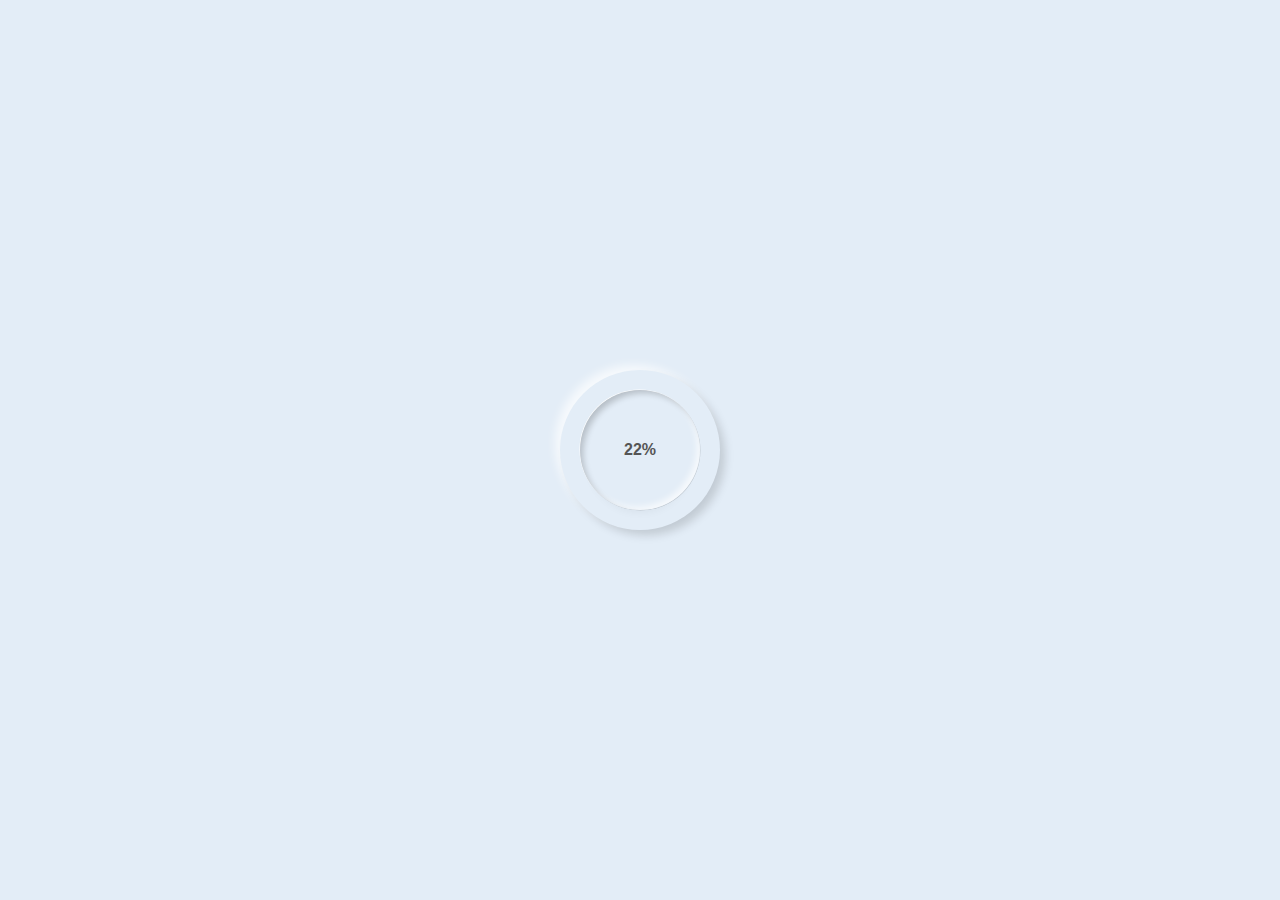
<file: Circular Progress Bar/index.html>
<!DOCTYPE html>
<html lang="en">
<head>
    <meta charset="UTF-8">
    <meta name="viewport" content="width=device-width, initial-scale=1.0">
    <title>Circular Progress Bar</title>
    <link rel = "stylesheet" type = "text/css" href = "style.css">
</head>
<body>
    <div class = "skill">
        <div class = "outer">
            <div class = "inner">
                <div id = "number"></div>
            </div>
        </div>

        <svg xmlns="http://www.w3.org/2000/svg" version="1.1" width="160px" height="160px">
         <defs>
            <linearGradient id="GradientColor">
               <stop offset="0%" stop-color="#e91e63" />
               <stop offset="100%" stop-color="#673ab7" />
            </linearGradient>
         </defs>
         <circle cx="80" cy="80" r="70" stroke-linecap="round" />
         </svg>
    </div>


    <script src = "script.js"></script>
    
</body>
</html>
</file>
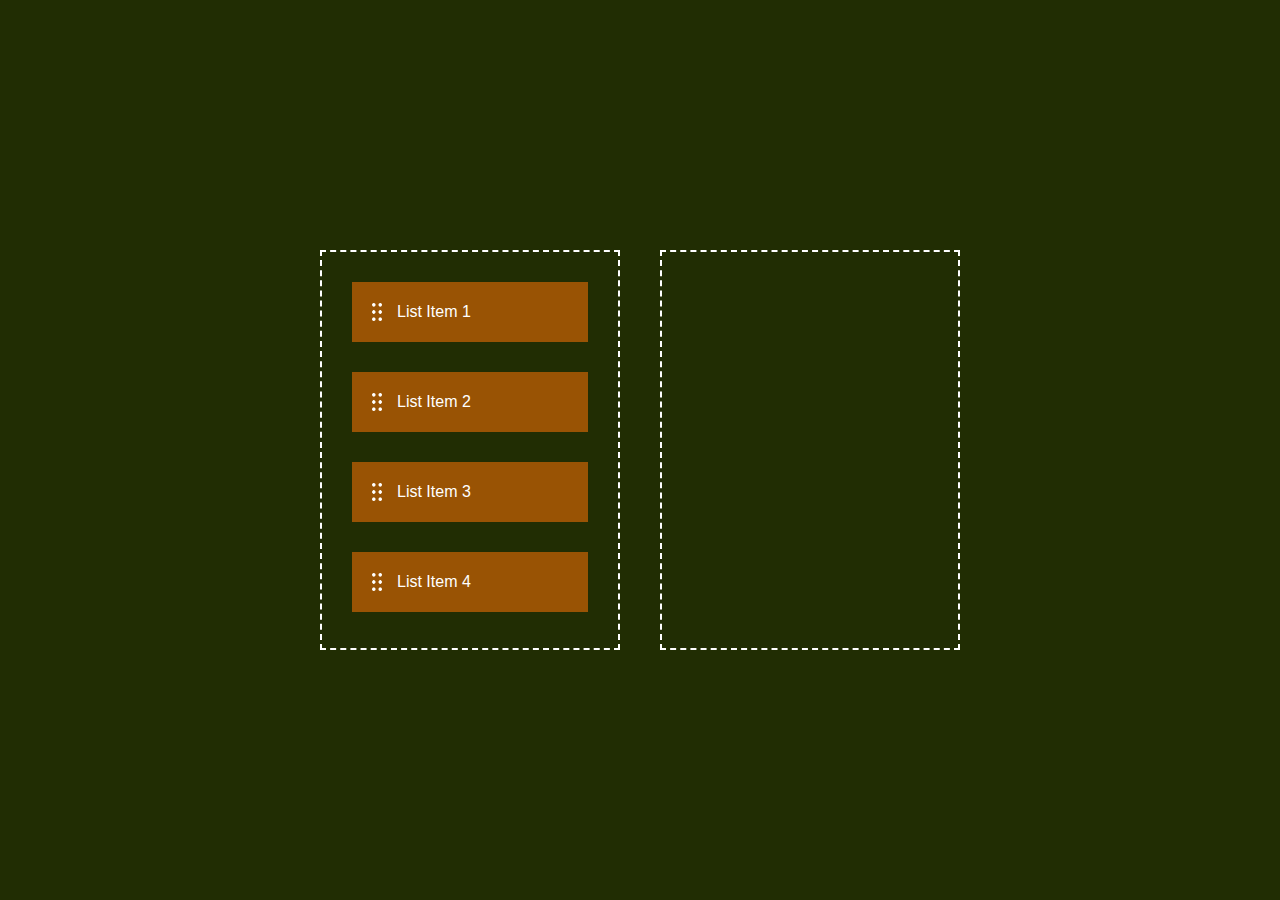
<file: Drag and Drop/index.html>
<!DOCTYPE html>
<html lang="en">
<head>
    <meta charset="UTF-8">
    <meta name="viewport" content="width=device-width, initial-scale=1.0">
    <title>Drag and Drop</title>
    <link rel = "stylesheet" type = "text/css" href = "style.css">
</head>
<body>
    <div class = "container">
        <div id = "left">
            <div class = "list" draggable = "true">
                <img src = "drag_drop_icon.png">
                 List Item 1
            </div>
            <div class = "list" draggable = "true">
                <img src = "drag_drop_icon.png">
                List Item 2
            </div>
            <div class = "list" draggable = "true">
                <img src = "drag_drop_icon.png">
                List Item 3
            </div>
            <div class = "list" draggable = "true">
                <img src = "drag_drop_icon.png">
                List Item 4
            </div>
        </div>
        <div id = "right"></div>
    </div>
    
    <script src = "script.js"></script>
    
</body>
</html>
</file>
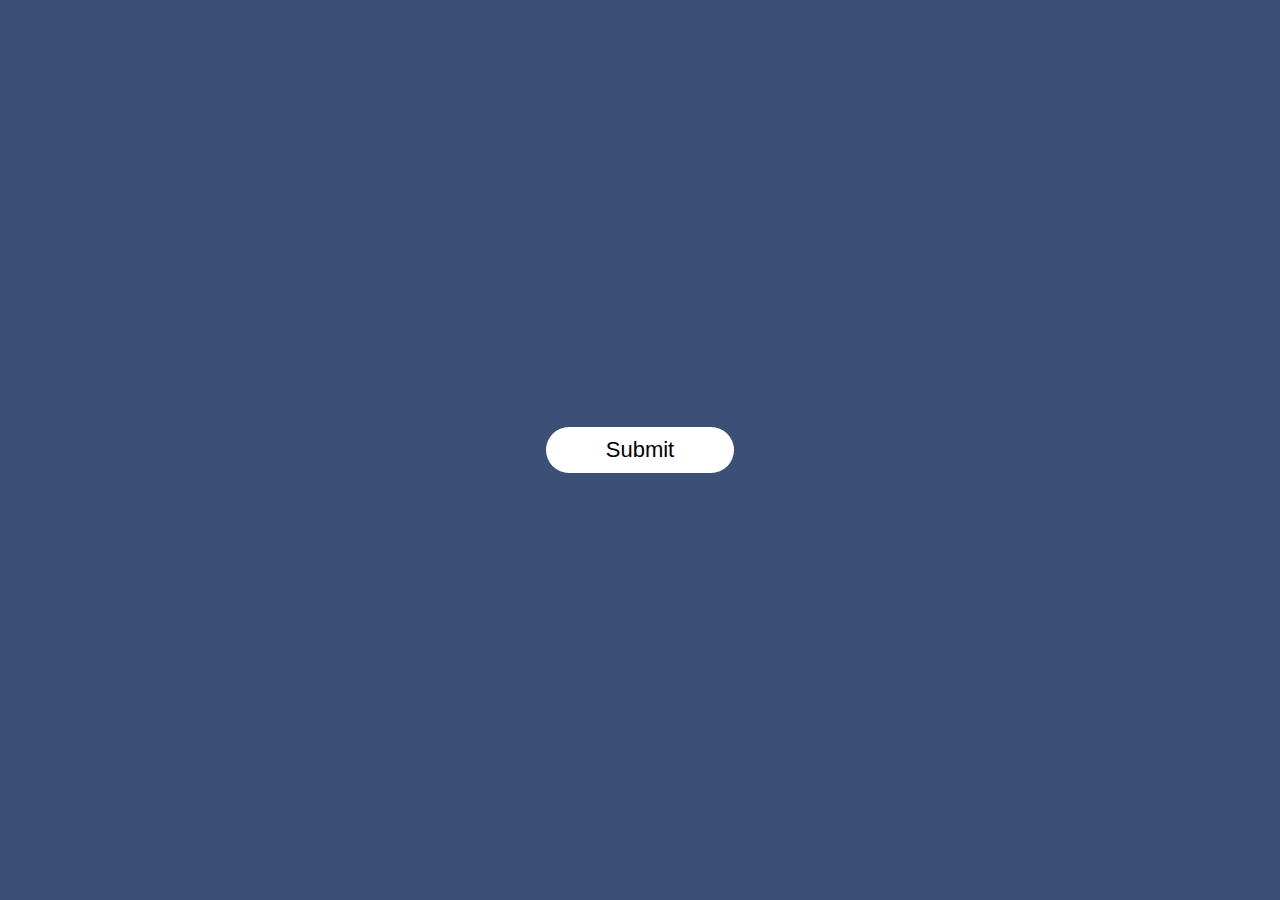
<file: Pop Up/index.html>
<!DOCTYPE html>
<html lang="en">
<head>
    <meta charset="UTF-8">
    <meta name="viewport" content="width=device-width, initial-scale=1.0">
    <title>PopUp - JS Project</title>
    <link rel = "stylesheet" type = "text/css" href = "style.css">
</head>
<body>
    <div class = "container">
        <button type = "submit" class = "btn" onclick = "openPopup()">Submit</button>
        <div class = "popup" id = "popup">
            <img src = "404-tick.png">
            <h2>Thank You!</h2>
            <p>Your details has been successfully submitted. Thanks!</p>
            <button type = "button" onclick = "closePopup()">OK</button>
        </div>
    </div>


    <script>
        let popup = document.getElementById("popup");

        function openPopup() {
            popup.classList.add("open-popup");
        }

        function closePopup() {
            popup.classList.remove("open-popup");
        }
    </script>
    
</body>
</html>
</file>
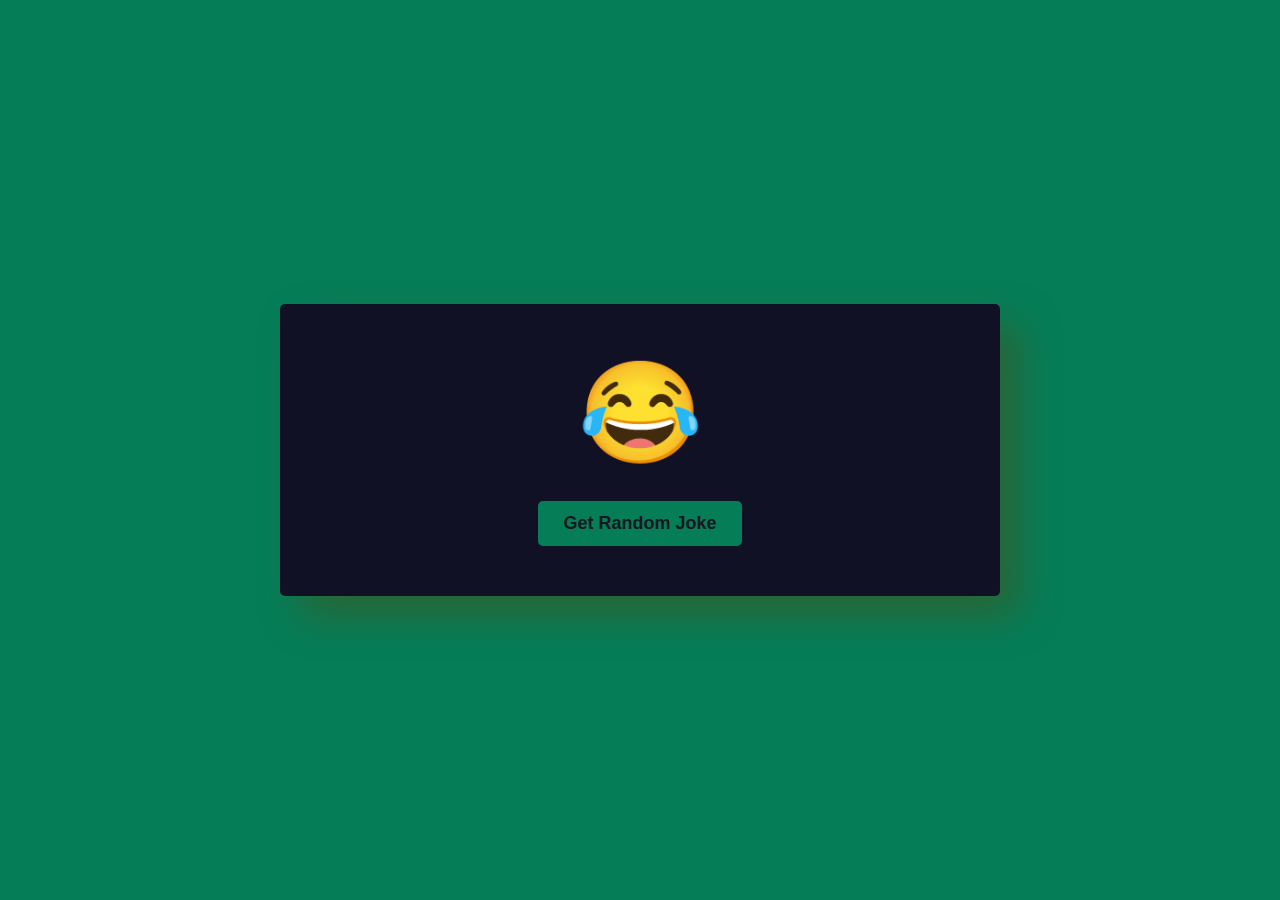
<file: Random Joke Generator - API/index.html>
<!DOCTYPE html>
<html lang="en">
<head>
    <meta charset="UTF-8">
    <meta name="viewport" content="width=device-width, initial-scale=1.0">
    <title>Random Joke Generator</title>
    <link rel = "stylesheet" type = "text/css" href = "style.css">
</head>
<body>
    <div class = "wrapper">
        <span>&#128514;</span>
        <p id = "joke"></p>
        <button id = "btn">Get Random Joke</button>
    </div>

    <script src = "script.js"></script>
    
</body>
</html>
</file>
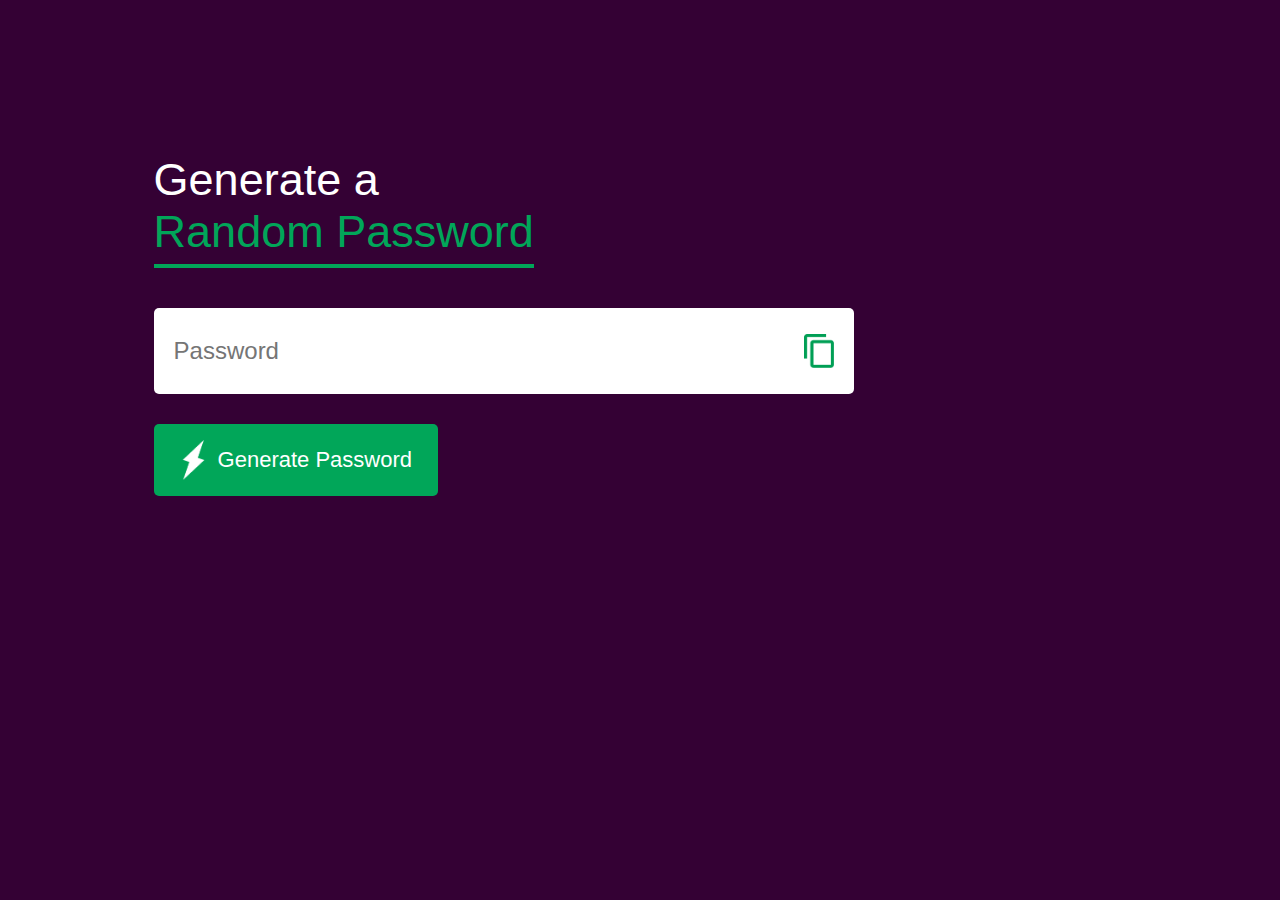
<file: Random Password Generator/index.html>
<!DOCTYPE html>
<html lang="en">
<head>
    <meta charset="UTF-8">
    <meta name="viewport" content="width=device-width, initial-scale=1.0">
    <title>Random Password Generator</title>
    <link rel = "stylesheet" type = "text/css" href = "style.css">
</head>
<body>
    <div class = "container">
        <h1>Generate a<br><span>Random Password</span></h1>
        <div class = "display">
            <input type = "text" id = "password" placeholder = "Password">
            <img src = "images/copy.png" onclick = "copyPassword()">
        </div>
        <button onclick = "createPassword()"><img src = "images/generate.png">Generate Password</button>

    </div>

    <script>
        const passwordBox = document.getElementById("password");
        const length = 16;

        const upperCase = "ABCDEFGHIJKLMNOPQRSTUVWXYZ";
        const lowerCase = "abcdefghijklmnopqrstuvwxyz";
        const number = "0123456789";
        const symbol = "@#$%^&*()_+~|{}[]></-=";

        const allChars = upperCase + lowerCase + number + symbol;

        function createPassword() {
            let password = "";
            password += upperCase[Math.floor(Math.random() * upperCase.length)];
            password += lowerCase[Math.floor(Math.random() * lowerCase.length)];
            password += number[Math.floor(Math.random() * number.length)];
            password += symbol[Math.floor(Math.random() * symbol.length)];

            while(length > password.length) {
                password += allChars[Math.floor(Math.random() * allChars.length)];
            }
            passwordBox.value = password;
        }

        function copyPassword() {
            passwordBox.select();
            document.execCommand("copy");
        }


    </script>
    
</body>
</html>
</file>
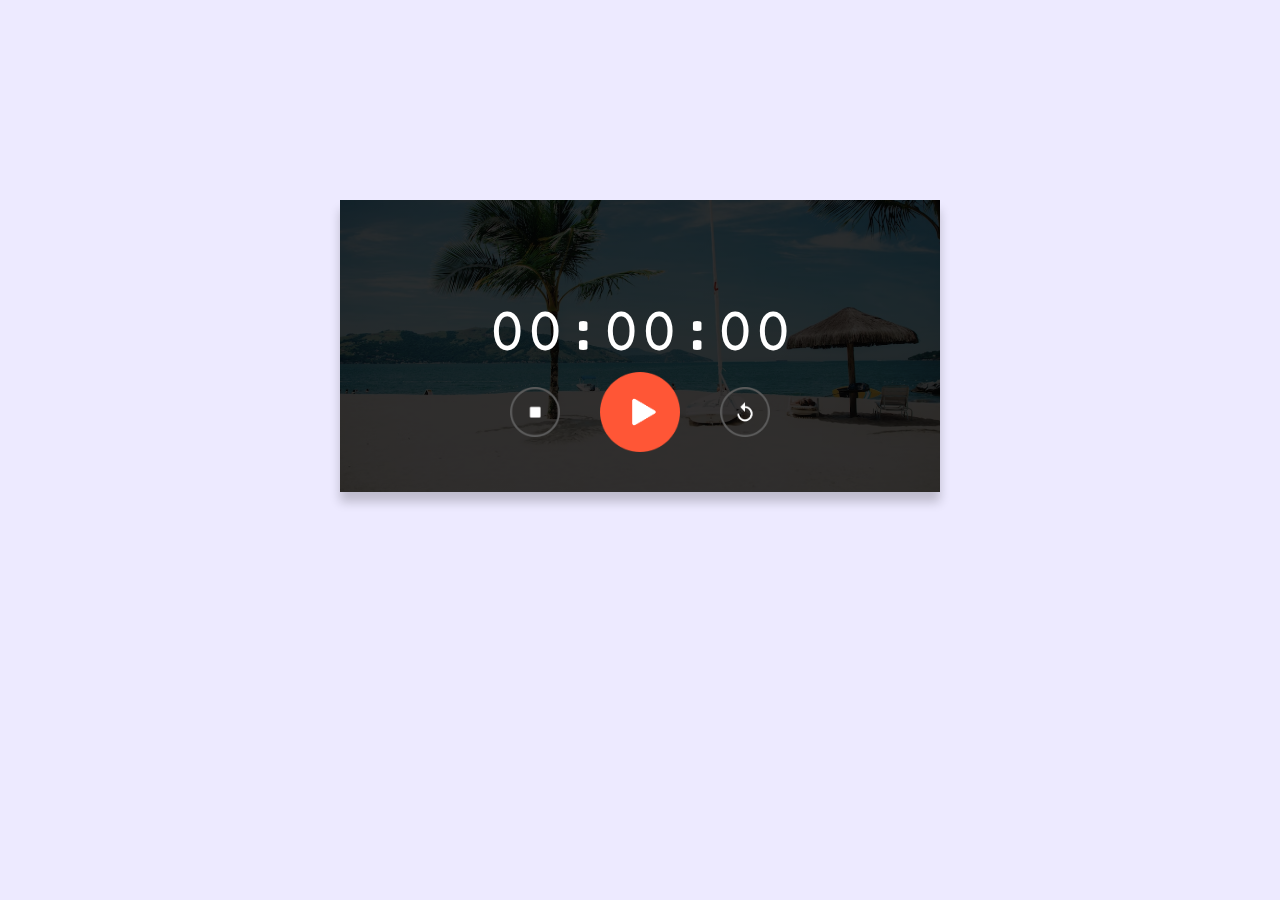
<file: Stopwatch/index.html>
<!DOCTYPE html>
<html lang="en">
<head>
    <meta charset="UTF-8">
    <meta name="viewport" content="width=device-width, initial-scale=1.0">
    <title>Stopwatch - JS Project</title>
    <link rel = "stylesheet" type = "text/css" href = "style.css">
</head>
<body>
    <div class = "stopwatch">
        <h1 id = "displayTime">00:00:00</h1>
        <div class = "buttons">
            <img src = "images/stop.png" onclick = "watchStop()">
            <img src = "images/start.png" onclick = "watchStart()">
            <img src = "images/reset.png" onclick = "watchReset()">
        </div>
    </div>

    <script>
        let [seconds, minutes, hours] = [0, 0, 0];
        let displayTime = document.getElementById("displayTime");
        let timer = null;

        function stopwatch() {
            seconds++;
            if(seconds == 60) {
                seconds = 0;
                minutes++;
                if(minutes == 60) {
                    minutes = 0;
                    hours++;
                }
            }

            let h = hours < 10 ? "0" + hours : hours;
            let m = minutes < 10 ? "0" + minutes : minutes;
            let s = seconds < 10 ? "0" + seconds : seconds;

            displayTime.innerHTML = h + ":" + m + ":" + s;
        }

        function watchStart() {
            if(timer!== null) {
                clearInterval(timer);
            }
            timer = setInterval(stopwatch, 1000);
        }

        function watchStop() {
            clearInterval(timer);
        }

        function watchReset() {
            clearInterval(timer);
            [seconds, minutes, hours] = [0,0,0];
            displayTime.innerHTML = "00:00:00";
        }


    </script>

    
</body>
</html>
</file>
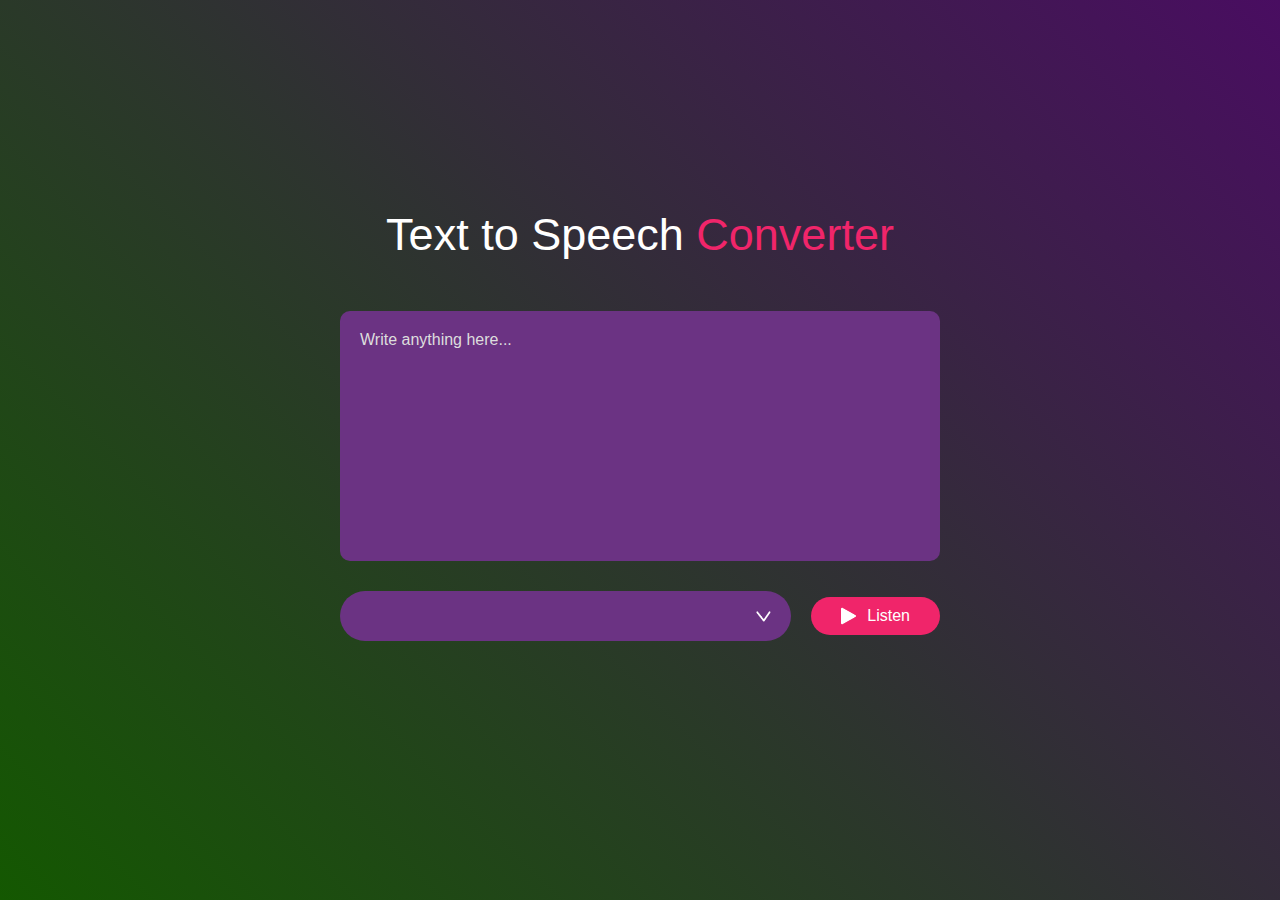
<file: Text to Voice Converter/index.html>
<!DOCTYPE html>
<html lang="en">
<head>
    <meta charset="UTF-8">
    <meta name="viewport" content="width=device-width, initial-scale=1.0">
    <title>Text to Speech Converter</title>
    <link rel = "stylesheet" type = "text/css" href = "style.css">
</head>
<body>
    <div class = "hero">
        <h1>Text to Speech <span>Converter</span></h1>
        <textarea placeholder = "Write anything here..."></textarea>
        <div class = "row">
            <select></select>
            <button><img src = "images/play.png">Listen</button>
        </div>
    </div>

    <script src = "script.js"></script>
    
</body>
</html>
</file>
<file: Circular Progress Bar/style.css>
* {
    margin: 0;
    padding: 0;
    font-family: 'Poppins', sans-serif;
    box-sizing: border-box;
}
body {
    background: #e3edf7;
    height: 100vh;
    display: flex;
    align-items: center;
    justify-content: center;
}
.skill {
    width: 160px;
    height: 160px;
    position: relative;
}
.outer {
    height: 160px;
    width: 160px;
    border-radius: 50%;
    padding: 20px;
    box-shadow: 6px 6px 10px -1px rgba(0, 0, 0, 0.15),
                -6px -6px 10px -1px rgba(255, 255, 255, 0.7);
}
.inner {
    height: 120px;
    width: 120px;
    border-radius: 50%;
    display: flex;
    align-items: center;
    justify-content: center;
    box-shadow: inset 4px 4px 6px -1px rgba(0, 0, 0, 0.2), 
                inset -4px -4px 6px -1px rgba(255, 255, 255, 0.7), 
                -0.5px -0.5px 0px rgba(255, 255, 255, 1), 
                0.5px 0.5px 0px rgba(0, 0, 0, 0.15), 
                0px 12px 10px -10px rgba(0, 0, 0, 0.05);
}
#number {
    font-weight: 600;
    color: #555;
}
circle {
    fill: none;
    stroke: url(#GradientColor);
    stroke-width: 20px;
    stroke-dasharray: 440;
    stroke-dashoffset: 440;
    animation: anim 2s linear forwards;
}
@keyframes anim {
    100% {
        stroke-dashoffset: 154;
    }
}
svg {
    position: absolute;
    top: 0;
    left: 0;
}
</file>
<file: Drag and Drop/style.css>
* {
    margin: 0;
    padding: 0;
    font-family: 'Poppins', sans-serif;
    box-sizing: border-box;
}
.container {
    width: 100%;
    min-height: 100vh;
    background: #212d03;
    display: flex;
    align-items: center;
    justify-content: center;
}
#left, #right {
    width: 300px;
    min-height: 400px;
    margin: 20px;
    border: 2px dashed #fff;
}
.list {
    background: #995304;
    height: 60px;
    margin: 30px;
    color: #fff;
    display: flex;
    align-items: center;
    cursor: grab;
}
.list img {
    width: 10px;
    margin-right: 15px;
    margin-left: 20px;
}
</file>
<file: Pop Up/style.css>
* {
    margin: 0;
    padding: 0;
    font-family: 'Poppins', sans-serif;
    box-sizing: border-box;
}
.container {
    width: 100%;
    height: 100vh;
    background: #3c5077;
    display: flex;
    align-items: center;
    justify-content: center; 
}
.btn {
    padding: 10px 60px;
    background: #fff;
    border: 0;
    outline: 0;
    cursor: pointer;
    font-size: 22px;
    font-weight: 500;
    border-radius: 30px;
}
.popup {
    width: 400px;
    background: #fff;
    border-radius: 6px;
    position: absolute;
    top: 0;
    left: 50%;
    transform: translate(-50%, -50%) scale(0.1);
    text-align: center;
    padding: 0 30px 30px;
    color: #333;
    visibility: hidden;
    transition: transform 0.4s, top 0.4s;
}
.open-popup {
    visibility: visible;
    top: 50%;
    transform: translate(-50%, -50%) scale(1);
}
.popup img {
    width: 100px;
    margin-top: -50px;
    border-radius: 50%;
    box-shadow: 0 2px 5px rgba(0, 0, 0, 0.2);
}
.popup h2 {
    font-size: 38px;
    font-weight: 500;
    margin: 30px 0 10px;
}
.popup button {
    width: 100%;
    margin-top: 50px;
    padding: 10px 0;
    background: #6fd649;
    color: #fff;
    border: 0;
    outline: none;
    font-size: 18px;
    border-radius: 4px;
    cursor: pointer;
    box-shadow: 0 5px 5px rgba(0, 0, 0, 0.2);
}
</file>
<file: Random Joke Generator - API/style.css>
* {
    margin: 0;
    padding: 0;
    box-sizing: border-box;
    font-family: 'Rubik', sans-serif;
}
body {
    background: #057e58;
}
.wrapper {
    width: 80vmin;
    padding: 50px 40px;
    background-color: #101125;
    position: absolute;
    top: 50%;
    left: 50%;
    transform: translate(-50%, -50%);
    border-radius: 5px;
    box-shadow: 20px 20px 40px rgba(97, 63, 0, 0.4);
}
span {
    display: block;
    text-align: center;
    font-size: 100px;
}
p {
    font-size: 16px;
    color: #ffffff;
    font-weight: 400;
    text-align: center;
    word-wrap: break-word;
    line-height: 35px;
    margin: 30px 0;
    opacity: 0;
}
.fade {
    opacity: 1;
    transition: opacity 1.5s;
}
button {
    display: block;
    background-color: #057e58;
    border: none;
    font-size: 18px;
    color: #171721;
    font-weight: 600;
    padding: 12px 25px;
    margin: 0 auto;
    border-radius: 5px;
    cursor: pointer;
}
</file>
<file: Random Password Generator/style.css>
* {
    margin: 0;
    padding: 0;
    font-family: 'Poppins', sans-serif;
    box-sizing: border-box;
}
body {
    background: #340134;
    color: #fff;
}
.container {
    margin: 12%;
    width: 90%;
    max-width: 700px;
}
.display {
    width: 100%;
    margin-top: 50px;
    margin-bottom: 30px;
    background: #fff;
    color: #333;
    display: flex;
    align-items: center;
    justify-content: space-between;
    padding: 26px 20px;
    border-radius: 5px;
}
.container h1 {
    font-weight: 500;
    font-size: 45px;
}
.container h1 span {
    color: #01a659;
    border-bottom: 4px solid #01a659;
    padding-bottom: 7px;
}
.display img {
    width: 30px;
    cursor: pointer;
}
.display input {
    border: 0;
    outline: 0;
    font-size: 24px;
}
.container button img {
    width: 28px;
    margin-right: 10px;
}
.container button {
    border: 0;
    outline: 0;
    background: #01a659;
    color: #fff;
    font-size: 22px;
    font-weight: 300;
    display: flex;
    align-items: center;
    justify-content: center;
    padding: 16px 26px;
    border-radius: 5px;
    cursor: pointer;
}
</file>
<file: Stopwatch/style.css>
@import url('https://fonts.googleapis.com/css2?family=Courier+Prime:ital@1&display=swap');

* {
    margin: 0;
    padding: 0;
    font-family: "Courier Prime", monospace;
    box-sizing: border-box;
}
body {
    background: #edeaff;
}
.stopwatch {
    width: 90%;
    max-width: 600px;
    background-image: linear-gradient(rgba(0, 0, 0, 0.8), rgba(0, 0, 0, 0.8)), url(images/background.png);
    background-size: cover;
    background-position: center;
    text-align: center;
    padding: 40px 0;
    color: #fff;
    margin: 200px auto 0;
    box-shadow: 0 10px 10px rgba(0, 0, 0, 0.2);
}
.stopwatch h1 {
    margin-top: 60px;
    font-size: 64px;
    font-weight: 300;
}
.buttons {
    display: flex;
    align-items: center;
    justify-content: center;
}
.buttons img {
    width: 50px;
    margin: 0 20px;
    cursor: pointer;
}
.buttons img:nth-child(2) {
    width: 80px;
}
</file>
<file: Text to Voice Converter/style.css>
* {
    margin: 0;
    padding: 0;
    font-family: 'Poppins', sans-serif;
    box-sizing: border-box;
}
.hero {
    width: 100%;
    min-height: 100vh;
    background: linear-gradient(45deg, #145801, #490d61);
    display: flex;
    align-items: center;
    justify-content: center;
    flex-direction: column;
    color: #fff;
}
.hero h1 {
    font-size: 45px;
    font-weight: 500;
    margin-top: -50px;
    margin-bottom: 50px;
}
.hero h1 span {
    color: #f0256a;
}
textarea {
    width: 600px;
    height: 250px;
    background: #6b3383;
    color: #fff;
    font-size: 15px;
    border: 0;
    outline: 0;
    padding: 20px;
    border-radius: 10px;
    resize: none;
    margin-bottom: 30px;
}
textarea::placeholder {
    font-size: 16px;
    color: #ddd;
}
.row {
    width: 600px;
    display: flex;
    align-items: center;
    gap: 20px;
}
button {
    background: #f0256a;
    color: #fff;
    font-size: 16px;
    padding: 10px 30px;
    border-radius: 35px;
    border: 0;
    outline: 0;
    cursor: pointer;
    display: flex;
    align-items: center;
}
button img {
    width: 16px;
    margin-right: 10px;
}
select {
    flex: 1;
    color: #fff;
    background: #6b3383;
    height: 50px;
    padding: 0 20px;
    outline: 0;
    border: 0;
    border-radius: 35px;
    appearance: none;
    background-image: url(images/dropdown.png);
    background-repeat: no-repeat;
    background-size: 15px;
    background-position-x: calc(100% - 20px);
    background-position-y: 20px;
}
</file>
